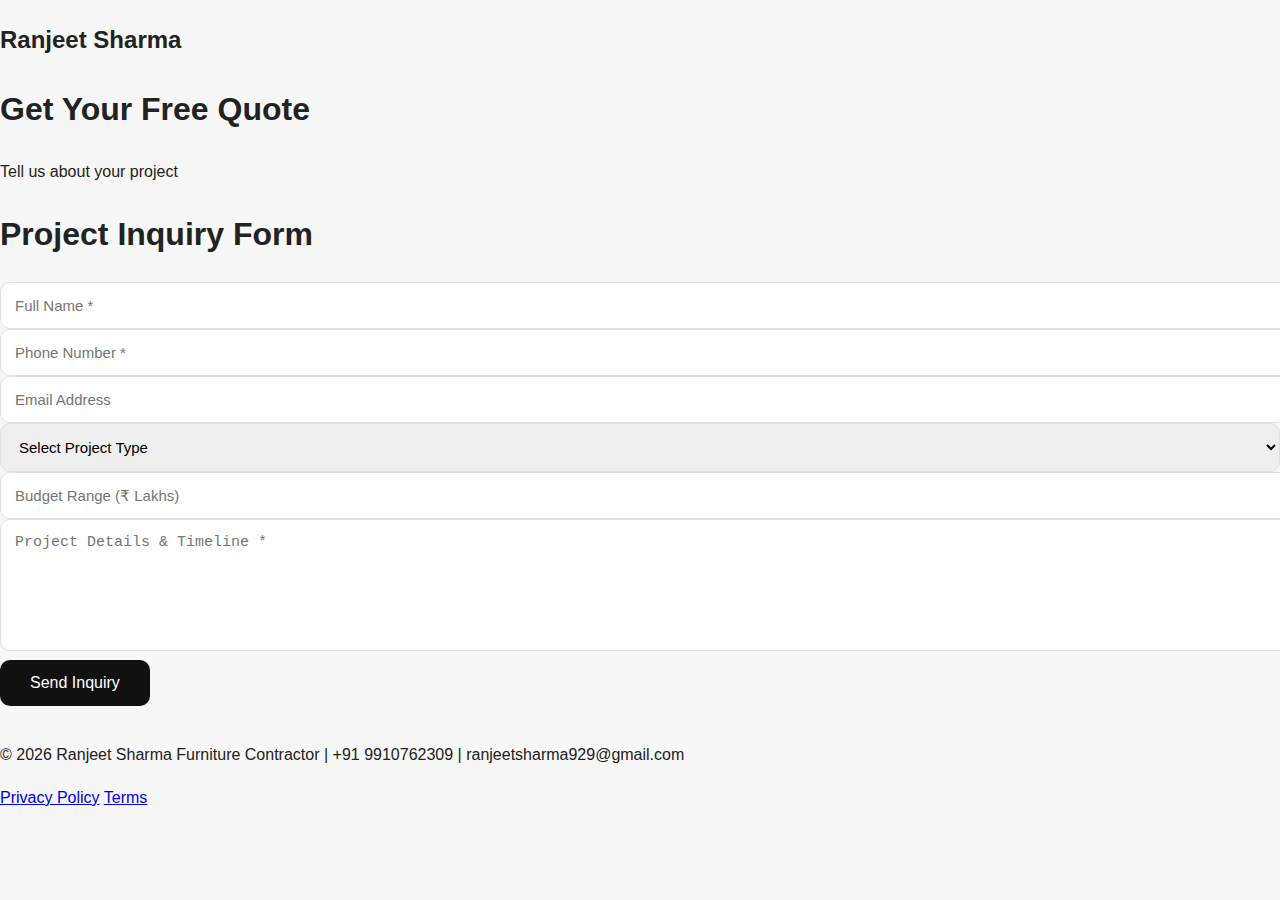
<file: inquiry.html>
<!DOCTYPE html>
<html lang="en">
<head>
    <title>Inquiry - Ranjeet Sharma</title>
    <link rel="stylesheet" href="legal.css">
</head>
<body>
    <header>
        <nav>
            <h2>Ranjeet Sharma</h2>
            <div>
               
            </div>
        </nav>
    </header>

    <section class="banner">
        <div>
            <h1>Get Your Free Quote</h1>
            <p>Tell us about your project</p>
        </div>
    </section>

    <section class="section">
        <h1>Project Inquiry Form</h1>
        <form class="contact-form" action="https://formspree.io/f/your-id" method="POST">
            <input type="text" name="name" placeholder="Full Name *" required>
            <input type="tel" name="phone" placeholder="Phone Number *" required>
            <input type="email" name="email" placeholder="Email Address">
            <select name="project_type" required>
                <option value="">Select Project Type</option>
                <option value="residential">Residential Interior</option>
                <option value="office">Office Fit-Out</option>
                <option value="showroom">Showroom/Retail</option>
                <option value="furniture">Custom Furniture</option>
                <option value="other">Other</option>
            </select>
            <input type="number" name="budget" placeholder="Budget Range (₹ Lakhs)">
            <textarea name="details" placeholder="Project Details & Timeline *" rows="6" required></textarea>
            <button type="submit" class="btn">Send Inquiry</button>
        </form>
    </section>

    <footer>
        <p>&copy; 2026 Ranjeet Sharma Furniture Contractor | +91 9910762309 | ranjeetsharma929@gmail.com</p>
 <a href="privacy-policy.html">Privacy Policy</a>
                <a href="terms.html">Terms</a>
    </footer>
</body>
</html>
</file>
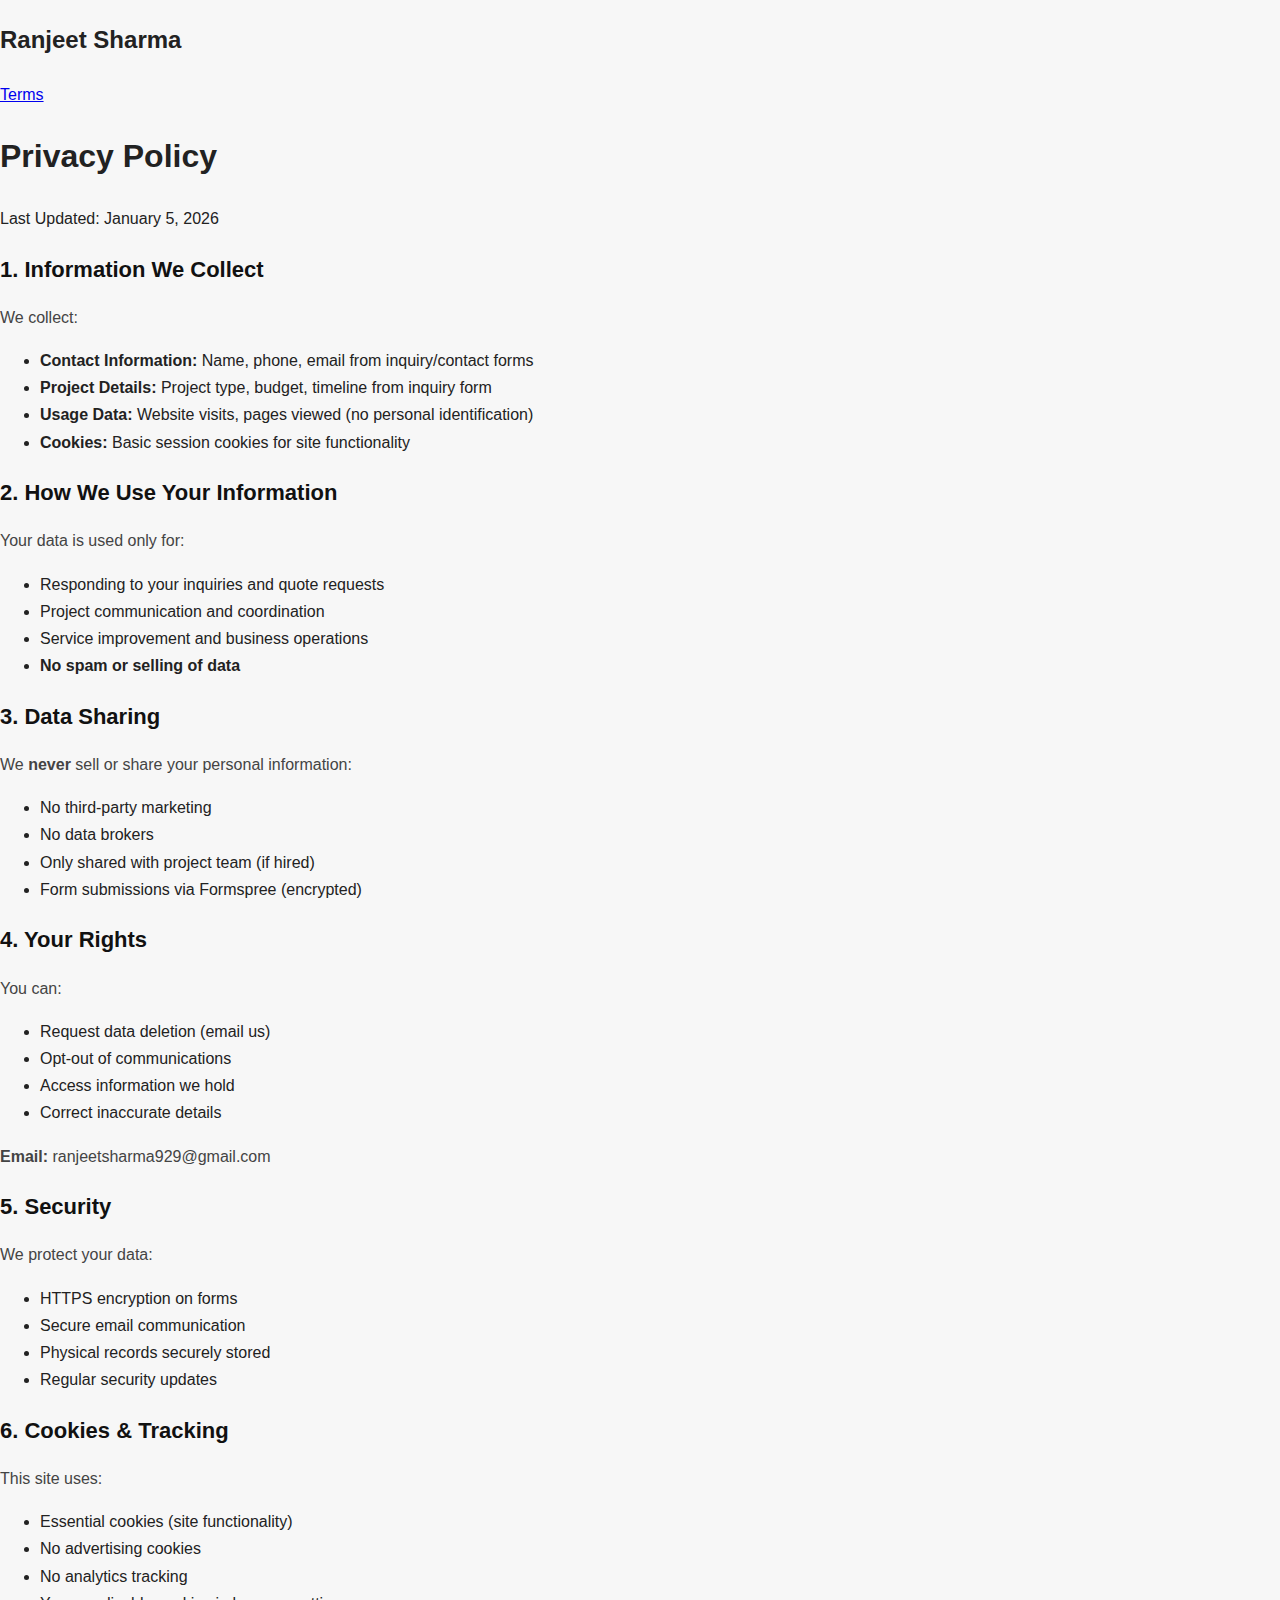
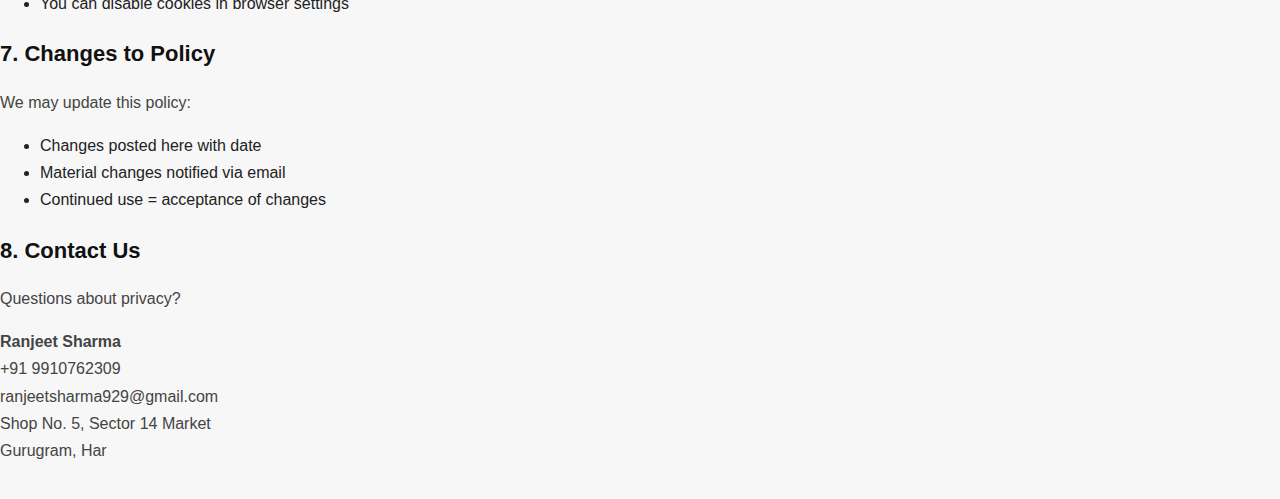
<file: privacy-policy.html>
<!DOCTYPE html>
<html lang="en">
<head>
    <title>Privacy Policy - Ranjeet Sharma</title>
    <link rel="stylesheet" href="legal.css">
</head>
<body>
    <header>
        <nav>
            <h2>Ranjeet Sharma</h2>
            <div>
                <a href="terms.html">Terms</a>
            </div>
        </nav>
    </header>

    <section class="banner">
        <div>
            <h1>Privacy Policy</h1>
            <p>Last Updated: January 5, 2026</p>
        </div>
    </section>

    <section class="section">
        <div class="grid">
            <div class="card">
                <h2>1. Information We Collect</h2>
                <p>We collect:</p>
                <ul>
                    <li><strong>Contact Information:</strong> Name, phone, email from inquiry/contact forms</li>
                    <li><strong>Project Details:</strong> Project type, budget, timeline from inquiry form</li>
                    <li><strong>Usage Data:</strong> Website visits, pages viewed (no personal identification)</li>
                    <li><strong>Cookies:</strong> Basic session cookies for site functionality</li>
                </ul>
            </div>
            
            <div class="card">
                <h2>2. How We Use Your Information</h2>
                <p>Your data is used only for:</p>
                <ul>
                    <li>Responding to your inquiries and quote requests</li>
                    <li>Project communication and coordination</li>
                    <li>Service improvement and business operations</li>
                    <li><strong>No spam or selling of data</strong></li>
                </ul>
            </div>

            <div class="card">
                <h2>3. Data Sharing</h2>
                <p>We <strong>never</strong> sell or share your personal information:</p>
                <ul>
                    <li>No third-party marketing</li>
                    <li>No data brokers</li>
                    <li>Only shared with project team (if hired)</li>
                    <li>Form submissions via Formspree (encrypted)</li>
                </ul>
            </div>

            <div class="card">
                <h2>4. Your Rights</h2>
                <p>You can:</p>
                <ul>
                    <li>Request data deletion (email us)</li>
                    <li>Opt-out of communications</li>
                    <li>Access information we hold</li>
                    <li>Correct inaccurate details</li>
                </ul>
                <p><strong>Email:</strong> ranjeetsharma929@gmail.com</p>
            </div>

            <div class="card">
                <h2>5. Security</h2>
                <p>We protect your data:</p>
                <ul>
                    <li>HTTPS encryption on forms</li>
                    <li>Secure email communication</li>
                    <li>Physical records securely stored</li>
                    <li>Regular security updates</li>
                </ul>
            </div>

            <div class="card">
                <h2>6. Cookies & Tracking</h2>
                <p>This site uses:</p>
                <ul>
                    <li>Essential cookies (site functionality)</li>
                    <li>No advertising cookies</li>
                    <li>No analytics tracking</li>
                    <li>You can disable cookies in browser settings</li>
                </ul>
            </div>

            <div class="card">
                <h2>7. Changes to Policy</h2>
                <p>We may update this policy:</p>
                <ul>
                    <li>Changes posted here with date</li>
                    <li>Material changes notified via email</li>
                    <li>Continued use = acceptance of changes</li>
                </ul>
            </div>

            <div class="card">
                <h2>8. Contact Us</h2>
                <p>Questions about privacy?</p>
                <p><strong>Ranjeet Sharma</strong><br>
                +91 9910762309<br>
                ranjeetsharma929@gmail.com<br>
                Shop No. 5, Sector 14 Market<br>
                Gurugram, Har
</file>
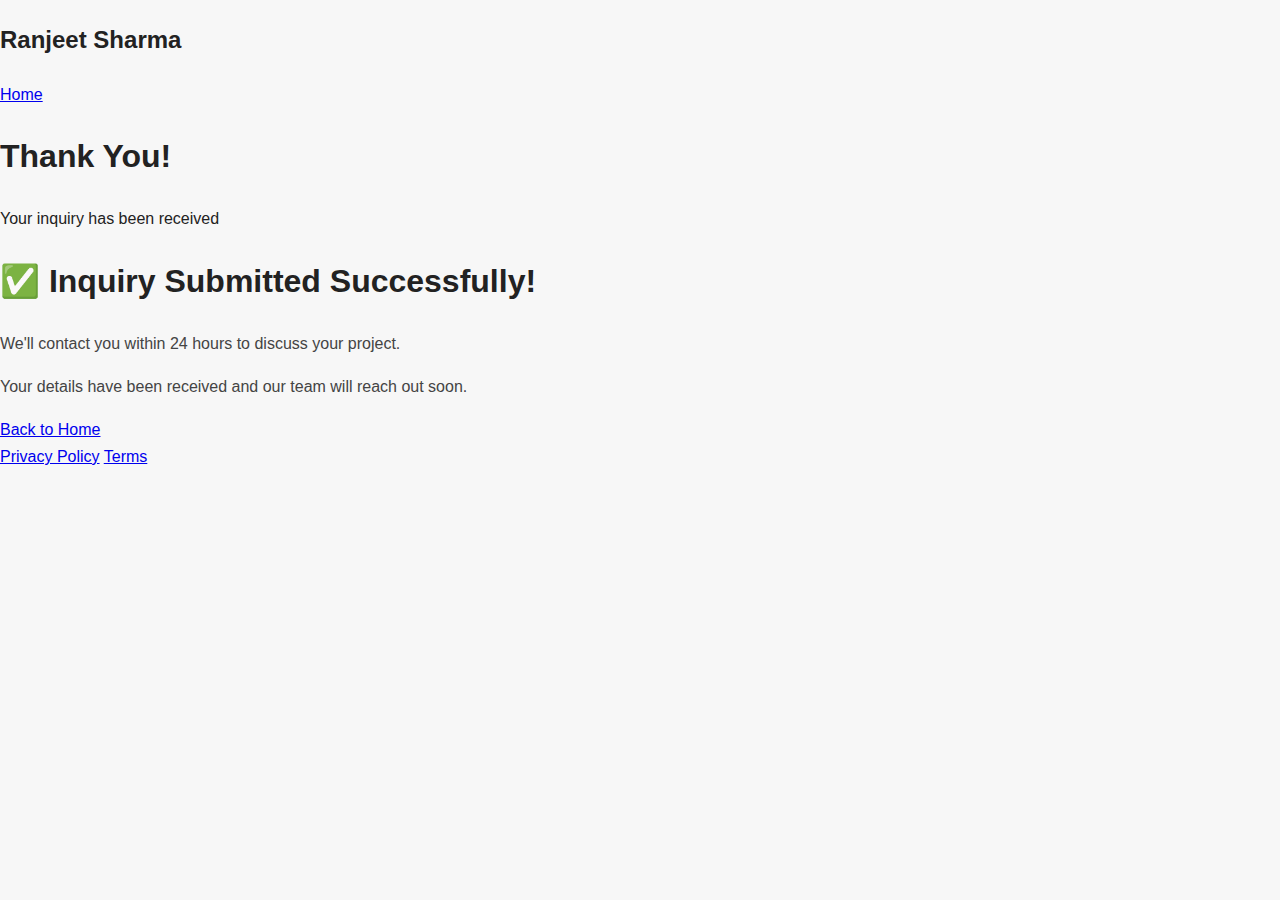
<file: success.html>
<!DOCTYPE html>
<html lang="en">
<head>
    <title>Thank You - Ranjeet Sharma</title>
    <link rel="stylesheet" href="legal-contact.css">
</head>
<body>
    <header>
        <nav>
            <h2>Ranjeet Sharma</h2>
            <div>
                <a href="index.html">Home</a>
            </div>
        </nav>
    </header>

    <section class="banner">
        <div>
            <h1>Thank You!</h1>
            <p>Your inquiry has been received</p>
        </div>
    </section>

    <section class="section">
        <div class="success-message">
            <h1>✅ Inquiry Submitted Successfully!</h1>
            <p>We'll contact you within 24 hours to discuss your project.</p>
            <p>Your details have been received and our team will reach out soon.</p>
            <a href="index.html" class="btn">Back to Home</a>
        </div>
  <footer>
            <a href="privacy-policy.html">Privacy Policy</a>
            <a href="terms.html">Terms</a>
  </footer>
    </section>
</body>
</html>
</file>
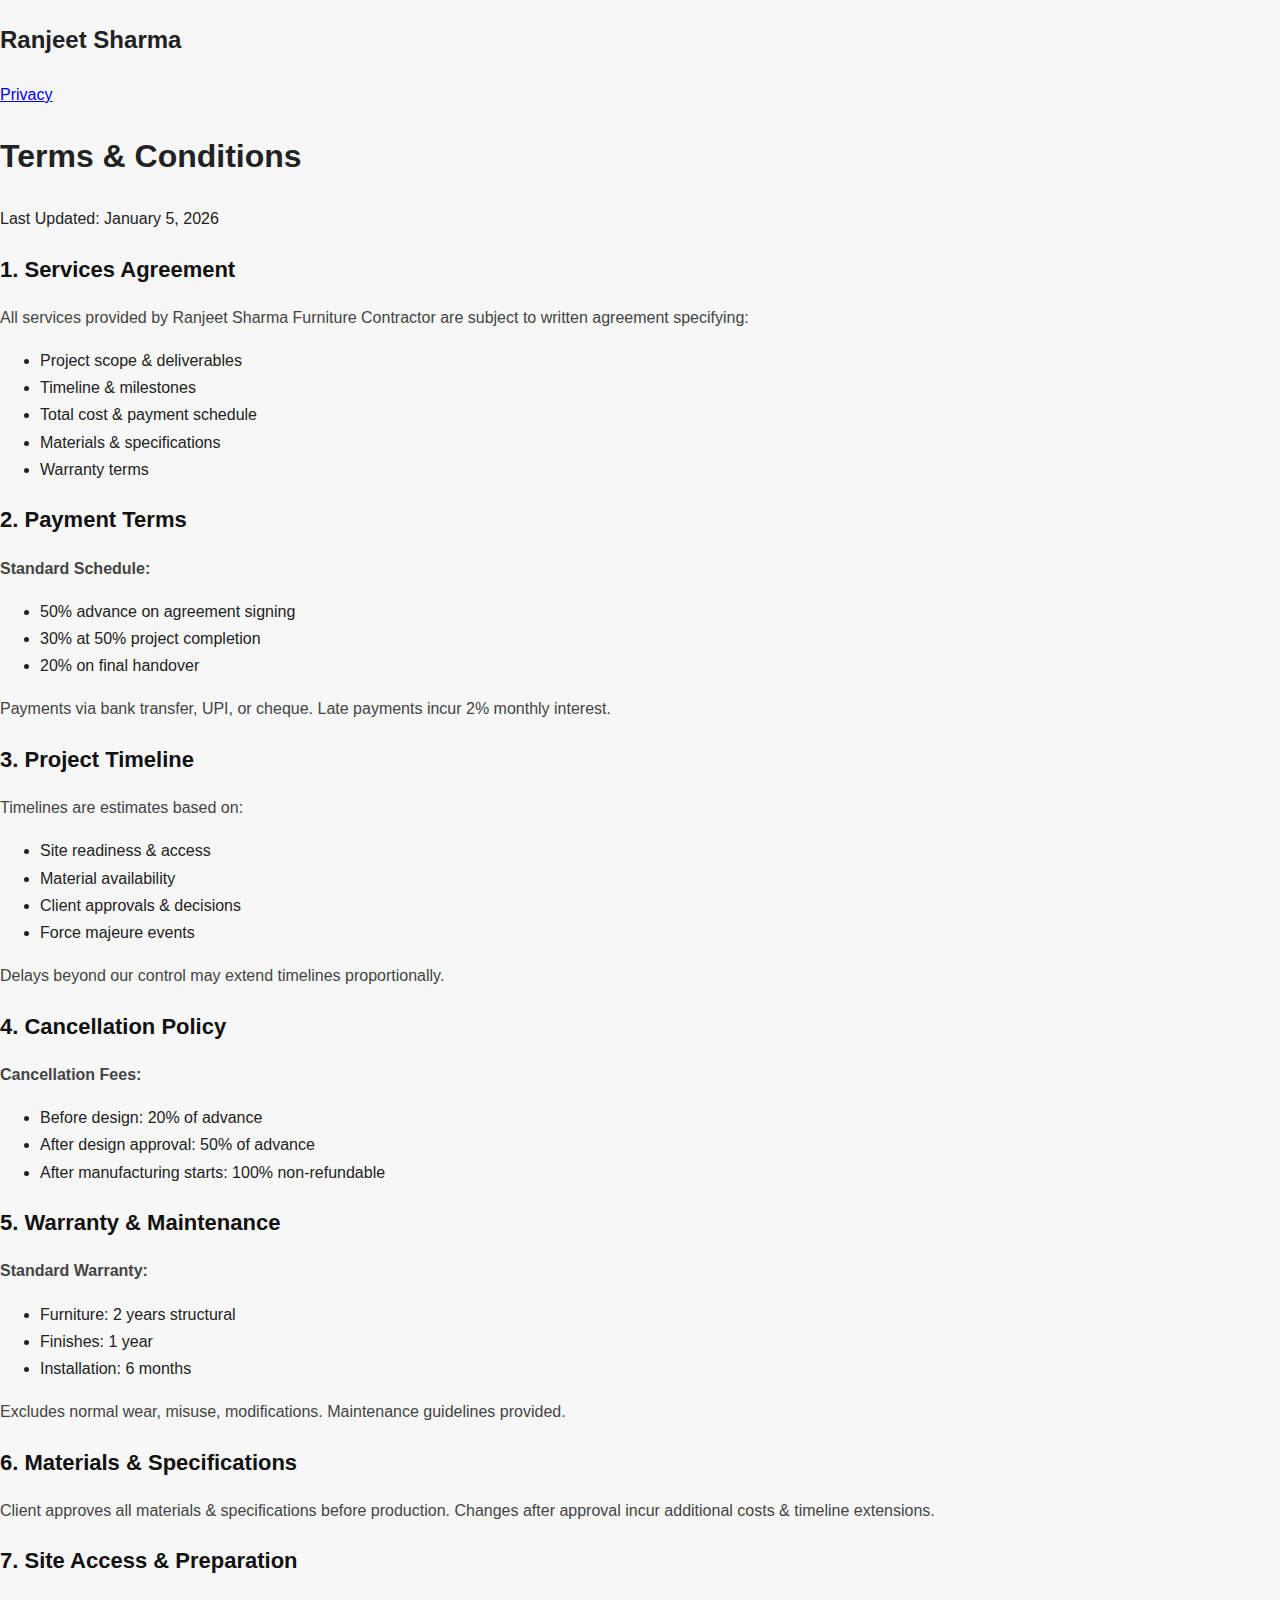
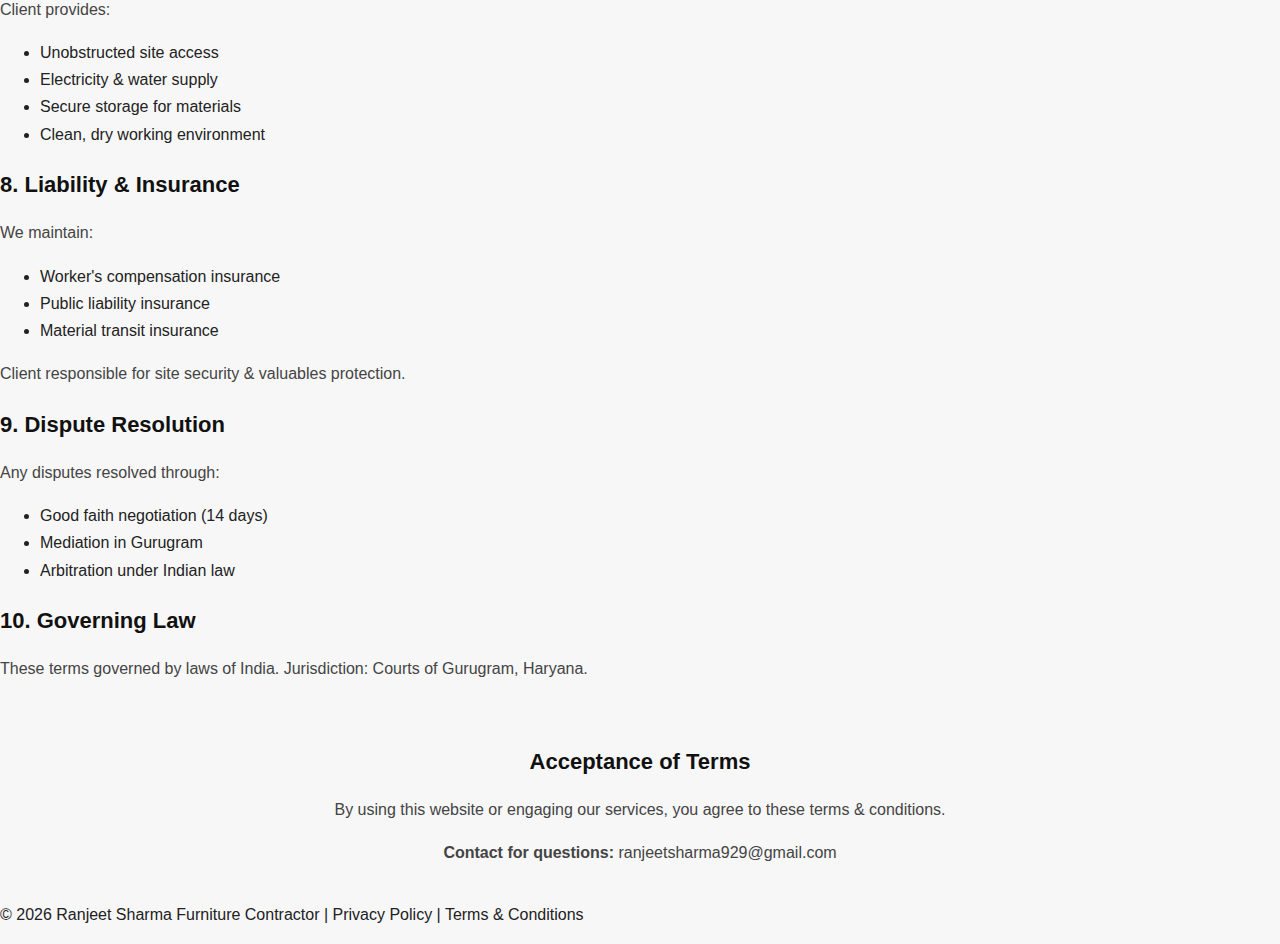
<file: terms.html>
<!DOCTYPE html>
<html lang="en">
<head>
    <title>Terms & Conditions - Ranjeet Sharma</title>
    <link rel="stylesheet" href="legal-contact.css">
</head>
<body>
    <header>
        <nav>
            <h2>Ranjeet Sharma</h2>
            <div>
                <a href="privacy-policy.html">Privacy</a>
            </div>
        </nav>
    </header>

    <section class="banner">
        <div>
            <h1>Terms & Conditions</h1>
            <p>Last Updated: January 5, 2026</p>
        </div>
    </section>

    <section class="section">
        <div class="grid">
            <div class="card">
                <h2>1. Services Agreement</h2>
                <p>All services provided by Ranjeet Sharma Furniture Contractor are subject to written agreement specifying:</p>
                <ul>
                    <li>Project scope & deliverables</li>
                    <li>Timeline & milestones</li>
                    <li>Total cost & payment schedule</li>
                    <li>Materials & specifications</li>
                    <li>Warranty terms</li>
                </ul>
            </div>

            <div class="card">
                <h2>2. Payment Terms</h2>
                <p><strong>Standard Schedule:</strong></p>
                <ul>
                    <li>50% advance on agreement signing</li>
                    <li>30% at 50% project completion</li>
                    <li>20% on final handover</li>
                </ul>
                <p>Payments via bank transfer, UPI, or cheque. Late payments incur 2% monthly interest.</p>
            </div>

            <div class="card">
                <h2>3. Project Timeline</h2>
                <p>Timelines are estimates based on:</p>
                <ul>
                    <li>Site readiness & access</li>
                    <li>Material availability</li>
                    <li>Client approvals & decisions</li>
                    <li>Force majeure events</li>
                </ul>
                <p>Delays beyond our control may extend timelines proportionally.</p>
            </div>

            <div class="card">
                <h2>4. Cancellation Policy</h2>
                <p><strong>Cancellation Fees:</strong></p>
                <ul>
                    <li>Before design: 20% of advance</li>
                    <li>After design approval: 50% of advance</li>
                    <li>After manufacturing starts: 100% non-refundable</li>
                </ul>
            </div>

            <div class="card">
                <h2>5. Warranty & Maintenance</h2>
                <p><strong>Standard Warranty:</strong></p>
                <ul>
                    <li>Furniture: 2 years structural</li>
                    <li>Finishes: 1 year</li>
                    <li>Installation: 6 months</li>
                </ul>
                <p>Excludes normal wear, misuse, modifications. Maintenance guidelines provided.</p>
            </div>

            <div class="card">
                <h2>6. Materials & Specifications</h2>
                <p>Client approves all materials & specifications before production. Changes after approval incur additional costs & timeline extensions.</p>
            </div>

            <div class="card">
                <h2>7. Site Access & Preparation</h2>
                <p>Client provides:</p>
                <ul>
                    <li>Unobstructed site access</li>
                    <li>Electricity & water supply</li>
                    <li>Secure storage for materials</li>
                    <li>Clean, dry working environment</li>
                </ul>
            </div>

            <div class="card">
                <h2>8. Liability & Insurance</h2>
                <p>We maintain:</p>
                <ul>
                    <li>Worker's compensation insurance</li>
                    <li>Public liability insurance</li>
                    <li>Material transit insurance</li>
                </ul>
                <p>Client responsible for site security & valuables protection.</p>
            </div>

            <div class="card">
                <h2>9. Dispute Resolution</h2>
                <p>Any disputes resolved through:</p>
                <ul>
                    <li>Good faith negotiation (14 days)</li>
                    <li>Mediation in Gurugram</li>
                    <li>Arbitration under Indian law</li>
                </ul>
            </div>

            <div class="card">
                <h2>10. Governing Law</h2>
                <p>These terms governed by laws of India. Jurisdiction: Courts of Gurugram, Haryana.</p>
            </div>
        </div>

        <div style="text-align: center; margin-top: 60px;">
            <h2>Acceptance of Terms</h2>
            <p>By using this website or engaging our services, you agree to these terms & conditions.</p>
            <p><strong>Contact for questions:</strong> ranjeetsharma929@gmail.com</p>
        </div>
    </section>

    <footer>
        <p>&copy; 2026 Ranjeet Sharma Furniture Contractor | Privacy Policy | Terms & Conditions</p>
    </footer>
</body>
</html>
</file>
<file: legal.css>
:root {
  --primary: #111111;
  --accent: #C9A24D;
  --light: #f7f7f7;
  --gray: #666;
  --border: #e0e0e0;
  --radius: 10px;
}

body {
  font-family: "Segoe UI", sans-serif;
  background: var(--light);
  color: #222;
  margin: 0;
  line-height: 1.7;
}

.page-wrapper {
  max-width: 1000px;
  margin: 60px auto;
  padding: 40px;
  background: #fff;
  border-radius: var(--radius);
  box-shadow: 0 15px 40px rgba(0,0,0,0.08);
}

.page-title {
  font-size: 36px;
  margin-bottom: 10px;
  color: var(--primary);
}

.page-subtitle {
  color: var(--gray);
  margin-bottom: 30px;
}

.section {
  margin-bottom: 35px;
}

.section h2 {
  font-size: 22px;
  margin-bottom: 10px;
  color: var(--primary);
}

.section p {
  color: #444;
}

.form-group {
  margin-bottom: 20px;
}

input, textarea, select {
  width: 100%;
  padding: 14px;
  border-radius: var(--radius);
  border: 1px solid var(--border);
  font-size: 15px;
}

button {
  background: var(--primary);
  color: #fff;
  padding: 14px 30px;
  border: none;
  border-radius: var(--radius);
  cursor: pointer;
  font-size: 16px;
}

button:hover {
  background: #000;
}

.success-box {
  text-align: center;
  padding: 60px 20px;
}

.success-box h1 {
  color: var(--primary);
  font-size: 38px;
}

.success-box p {
  color: var(--gray);
  font-size: 18px;
}
</file>
<file: legal-contact.css>
:root {
  --primary: #111111;
  --accent: #C9A24D;
  --light: #f7f7f7;
  --gray: #666;
  --border: #e0e0e0;
  --radius: 10px;
}

body {
  font-family: "Segoe UI", sans-serif;
  background: var(--light);
  color: #222;
  margin: 0;
  line-height: 1.7;
}

.page-wrapper {
  max-width: 1000px;
  margin: 60px auto;
  padding: 40px;
  background: #fff;
  border-radius: var(--radius);
  box-shadow: 0 15px 40px rgba(0,0,0,0.08);
}

.page-title {
  font-size: 36px;
  margin-bottom: 10px;
  color: var(--primary);
}

.page-subtitle {
  color: var(--gray);
  margin-bottom: 30px;
}

.section {
  margin-bottom: 35px;
}

.section h2 {
  font-size: 22px;
  margin-bottom: 10px;
  color: var(--primary);
}

.section p {
  color: #444;
}

.form-group {
  margin-bottom: 20px;
}

input, textarea, select {
  width: 100%;
  padding: 14px;
  border-radius: var(--radius);
  border: 1px solid var(--border);
  font-size: 15px;
}

button {
  background: var(--primary);
  color: #fff;
  padding: 14px 30px;
  border: none;
  border-radius: var(--radius);
  cursor: pointer;
  font-size: 16px;
}

button:hover {
  background: #000;
}

.success-box {
  text-align: center;
  padding: 60px 20px;
}

.success-box h1 {
  color: var(--primary);
  font-size: 38px;
}

.success-box p {
  color: var(--gray);
  font-size: 18px;
}
</file>
